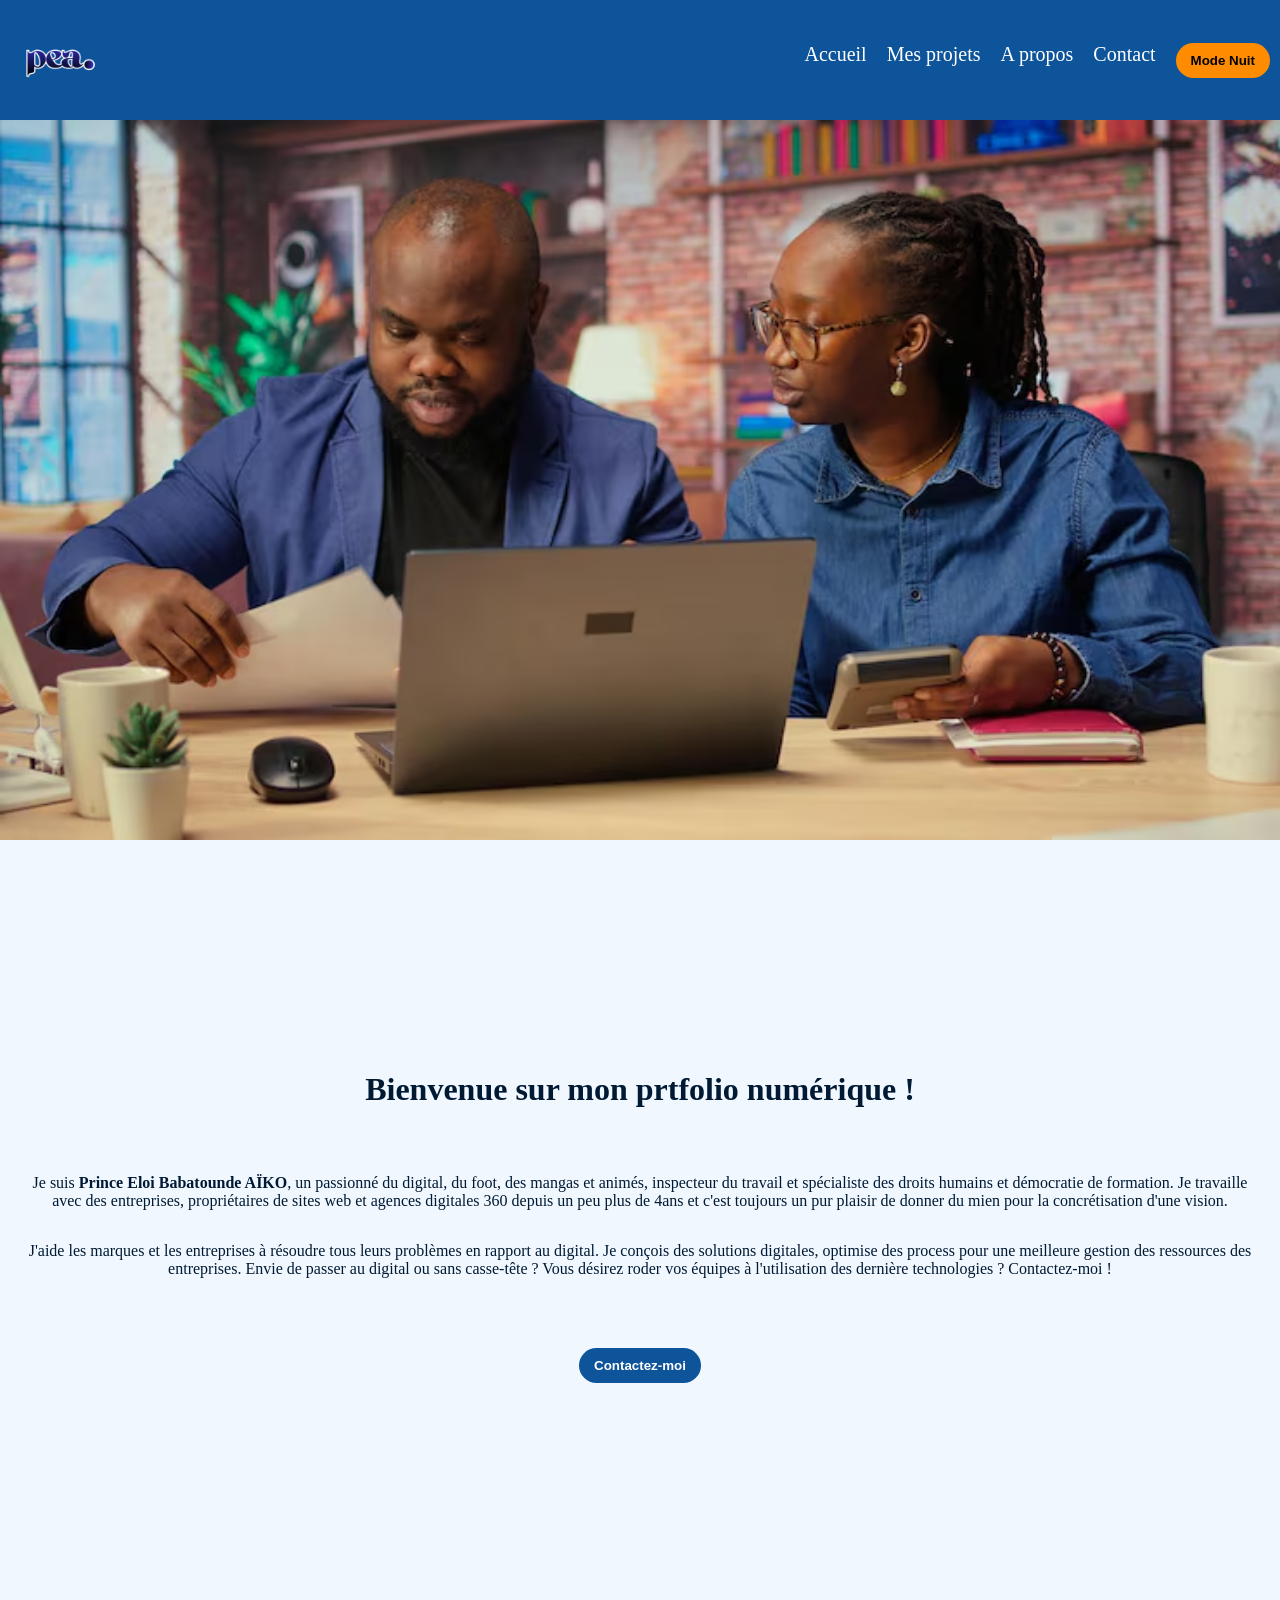
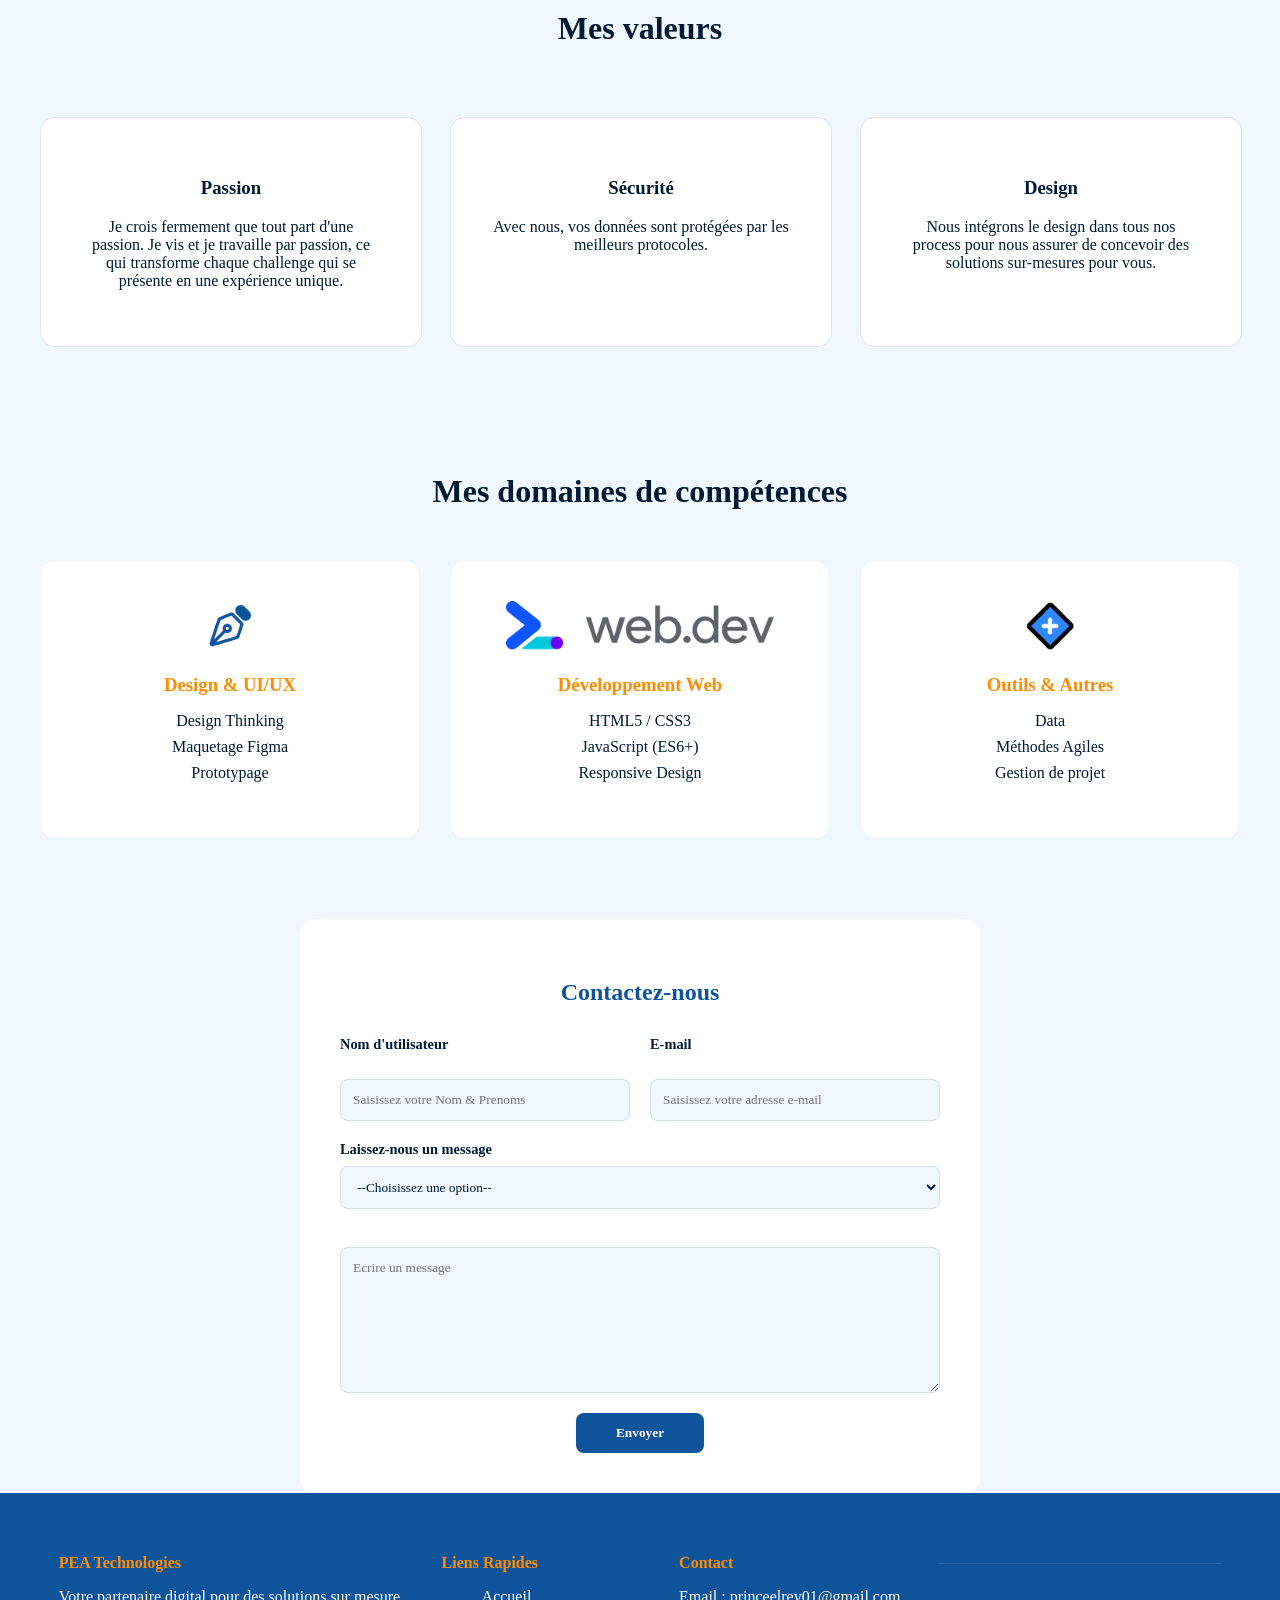
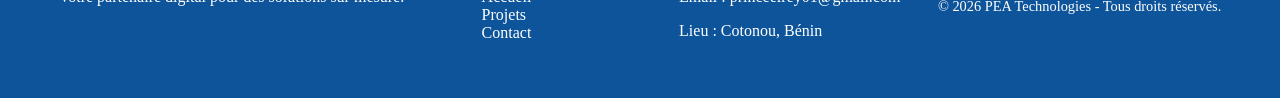
<file: Mon portfolio numrique/index.html>
<!DOCTYPE html>
<html lang="fr">
<head>
    <meta charset="UTF-8">
    <meta name="viewport" content="width=device-width, initial-scale=1.0">
    <title>PEA Services</title>
    <meta name="description" content="PEA Technologies, à votre service pour votre transformation digitale">
    <link rel="stylesheet" href="landing.css">
    <script src="scriptform.js" defer></script>
    <script src="landing.js" defer></script>
</head>
<body>
    <header>
        <img src="2.png" alt="Logo PEA" class="logo">
        <nav>
            <ul>
                <li><a href="index.html">Accueil</a></li>
                <li><a href="projets.html">Mes projets</a></li>
                <li><a href="a_propos.html">A propos</a></li>
                <li><a href="index.html#contact">Contact</a></li>
                <button id="dark-mode">Mode Nuit</button>
            </ul>
        </nav>
    </header>

    <main>
        <div>
            <img src="HERO.avif" alt="image bureaux PEA" width="100%">
        </div>
        <section id="hero">
            <h2 class="section-title">Bienvenue sur mon prtfolio numérique !</h2>
            <p>
                Je suis <strong>Prince Eloi Babatounde AÏKO</strong>, un passionné du digital, du foot, des mangas et animés, inspecteur du travail
                et spécialiste des droits humains et démocratie de formation. 
                Je travaille avec des entreprises, propriétaires de sites web et agences digitales 360 depuis un peu plus de 4ans
                et c'est toujours un pur plaisir de donner du mien pour la concrétisation d'une vision.
            </p>
            <p>
                J'aide les marques et les entreprises à résoudre tous leurs problèmes en rapport au digital. 
                Je conçois des solutions digitales, optimise des process pour une meilleure gestion des ressources des entreprises. 
                Envie de passer au digital ou sans casse-tête ? 
                Vous désirez roder vos équipes à l'utilisation des dernière technologies ? Contactez-moi !
            </p><br><br><br>
            <button class="contact-bouton">Contactez-moi</button>
        </section>



        <section id="caracteristiques">
            <h2 class="section-title">Mes valeurs</h2>
            <div class="container1">
                <div class="caracCarte">
                    <h3>Passion</h3>
                    <p>
                        Je crois fermement que tout part d'une passion. 
                        Je vis et je travaille par passion, ce qui transforme chaque challenge 
                        qui se présente en une expérience unique.
                    </p>
                </div>
                <div class="caracCarte">
                    <h3>Sécurité</h3>
                    <p>Avec nous, vos données sont protégées par les meilleurs protocoles.</p>
                </div>
                <div class="caracCarte">
                    <h3>Design</h3>
                    <p>Nous intégrons le design dans tous nos process pour nous assurer de concevoir des solutions sur-mesures pour vous.</p>
                </div>
            </div>
        </section>

        <section id="competences">
            <div class="container-skills">
                <h2 class="section-title">Mes domaines de compétences</h2>
                
                <div class="skills-grid">
                    <div class="skill-card">
                        <img id="skill-icon" src="IconoirDesignNibSolid.png" alt="">
                        <h3>Design & UI/UX</h3>
                        <ul>
                            <li>Design Thinking</li>
                            <li>Maquetage Figma</li>
                            <li>Prototypage</li>
                        </ul>
                    </div>

                    <div class="skill-card">
                        <img id="skill-icon" src="LogosWebDev.png" alt="">
                        <h3>Développement Web</h3>
                        <ul>
                            <li>HTML5 / CSS3</li>
                            <li>JavaScript (ES6+)</li>
                            <li>Responsive Design</li>
                        </ul>
                    </div>

                    <div class="skill-card">
                        <img id="skill-icon" src="IconParkOther.png" alt="">
                        <h3>Outils & Autres</h3>
                        <ul>
                            <li>Data</li>
                            <li>Méthodes Agiles</li>
                            <li>Gestion de projet</li>
                        </ul>
                    </div>
                </div>
            </div>
        </section>

        <section id="contact">
            <div class="container">
                <h1 id="form-titre">Contactez-nous</h1>
                <form action="" method="">
                    <div class="form-row">
                        <div class="form-group">
                            <label for="nom">Nom d'utilisateur</label><br>
                            <input type="text" name="Nom_utilisateur" id="nom" placeholder="Saisissez votre Nom & Prenoms">
                            <span id="erreur-nom" style="color: #e74c3c; display: block; font-size: 0.8em;"></span>
                        </div>
                    

                        <div class="form-group">
                            <label for="email">E-mail</label><br>
                            <input type="email" name="email" id="email" placeholder="Saisissez votre adresse e-mail">
                            <span id="erreur-email" style="color: #e74c3c; display: block; font-size: 0.8em;"></span>
                        </div>
                    </div>

                    <div class="form-group">
                        <label for="sujet">Laissez-nous un message</label>
                        <select name="sujet_demande" id="sujet">
                            <option value="">--Choisissez une option--</option>
                            <option value="support">Support technique</option>
                            <option value="devis">Demande de devis</option>
                            <option value="autre">Autre</option>
                        </select>
                    </div><br>

                    <div class="form-group">
                        <textarea name="message_utilisateur" id="message" placeholder="Ecrire un message"></textarea>
                    </div>

            
        
                    <div>
                        <input id="btn-submit" type="submit" value="Envoyer">
                    </div>
                </form>
                    <div id="message-succes" style="color: #27ae60; font-weight: bold;"></div>
            </div>
        </section>
    </main>
    <footer class="site-footer">
        <div class="footer-content">
            <div class="footer-section">
                <h4>PEA Technologies</h4>
                <p>Votre partenaire digital pour des solutions sur mesure.</p>
            </div>
            <div class="footer-section">
                <h4>Liens Rapides</h4>
                <ul>
                    <li><a href="index.html">Accueil</a></li>
                    <li><a href="projets.html">Projets</a></li>
                    <li><a href="#contact">Contact</a></li>
                </ul>
            </div>
            <div class="footer-section">
                <h4>Contact</h4>
                <p>Email : princeelrey01@gmail.com</p>
                <p>Lieu : Cotonou, Bénin</p>
            </div>
            <div class="footer-bottom">
                <p>&copy; 2026 PEA Technologies - Tous droits réservés.</p>
            </div>
        </div>
        
    </footer>
</body>
</html>
</file>
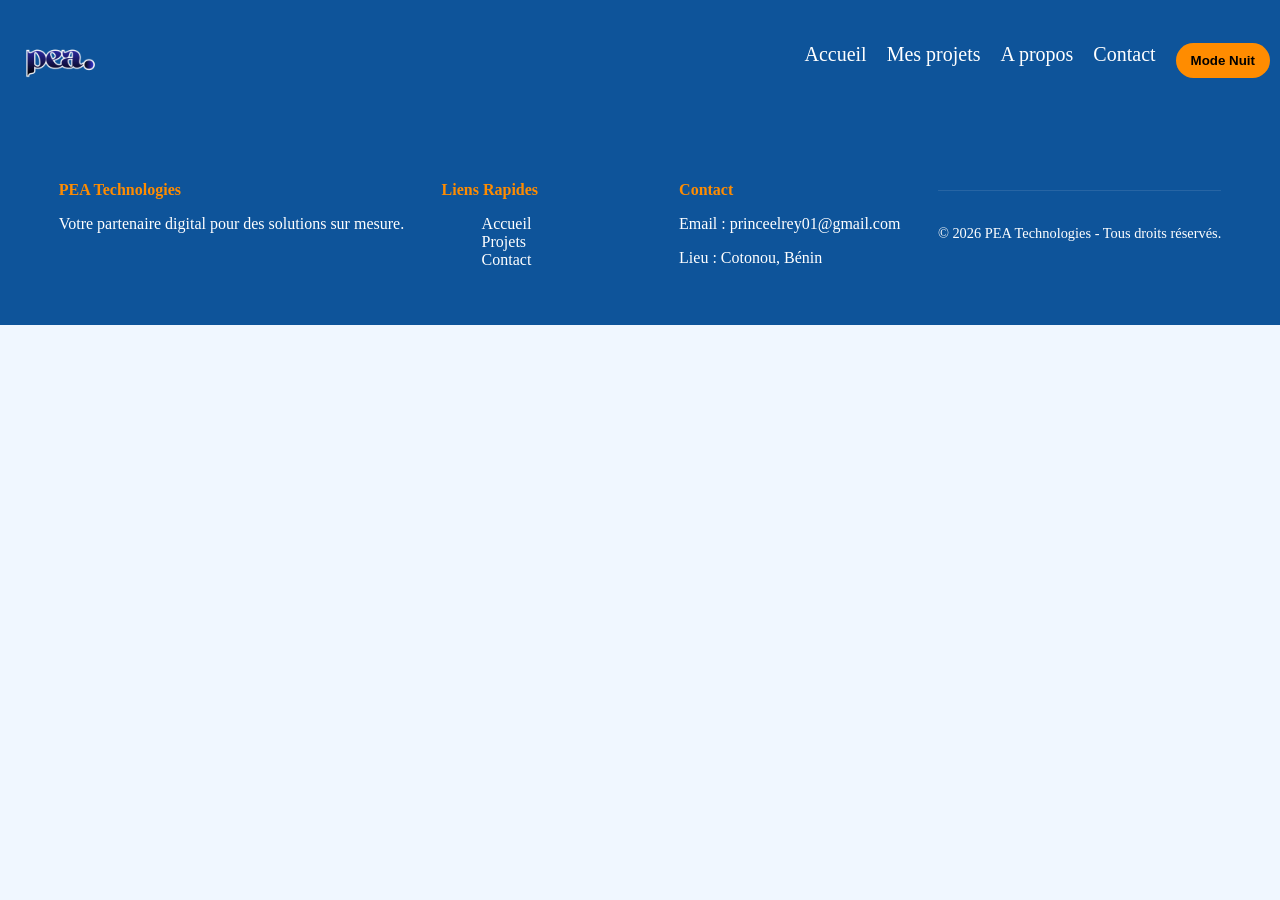
<file: Mon portfolio numrique/a_propos.html>
<!DOCTYPE html>
<html lang="fr">
<head>
    <meta charset="UTF-8">
    <meta name="viewport" content="width=device-width, initial-scale=1.0">
    <title>A propos de Prince Eloi Babatounde AÏKO</title>
    <link rel="stylesheet" href="landing.css">
    <script src="landing.js" defer></script>
</head>
<body>
    <header>
        <img src="2.png" alt="Logo PEA" class="logo">
        <nav>
            <ul>
                <li><a href="index.html">Accueil</a></li>
                <li><a href="projets.html">Mes projets</a></li>
                <li><a href="a_propos.html">A propos</a></li>
                <li><a href="index.html#contact">Contact</a></li>
                <button id="dark-mode">Mode Nuit</button>
            </ul>
        </nav>
    </header>

    <footer class="site-footer">
        <div class="footer-content">
            <div class="footer-section">
                <h4>PEA Technologies</h4>
                <p>Votre partenaire digital pour des solutions sur mesure.</p>
            </div>
            <div class="footer-section">
                <h4>Liens Rapides</h4>
                <ul>
                    <li><a href="index.html">Accueil</a></li>
                    <li><a href="projets.html">Projets</a></li>
                    <li><a href="#contact">Contact</a></li>
                </ul>
            </div>
            <div class="footer-section">
                <h4>Contact</h4>
                <p>Email : princeelrey01@gmail.com</p>
                <p>Lieu : Cotonou, Bénin</p>
            </div>
            <div class="footer-bottom">
                <p>&copy; 2026 PEA Technologies - Tous droits réservés.</p>
            </div>
        </div>
        
    </footer>
</body>
</html>
</file>
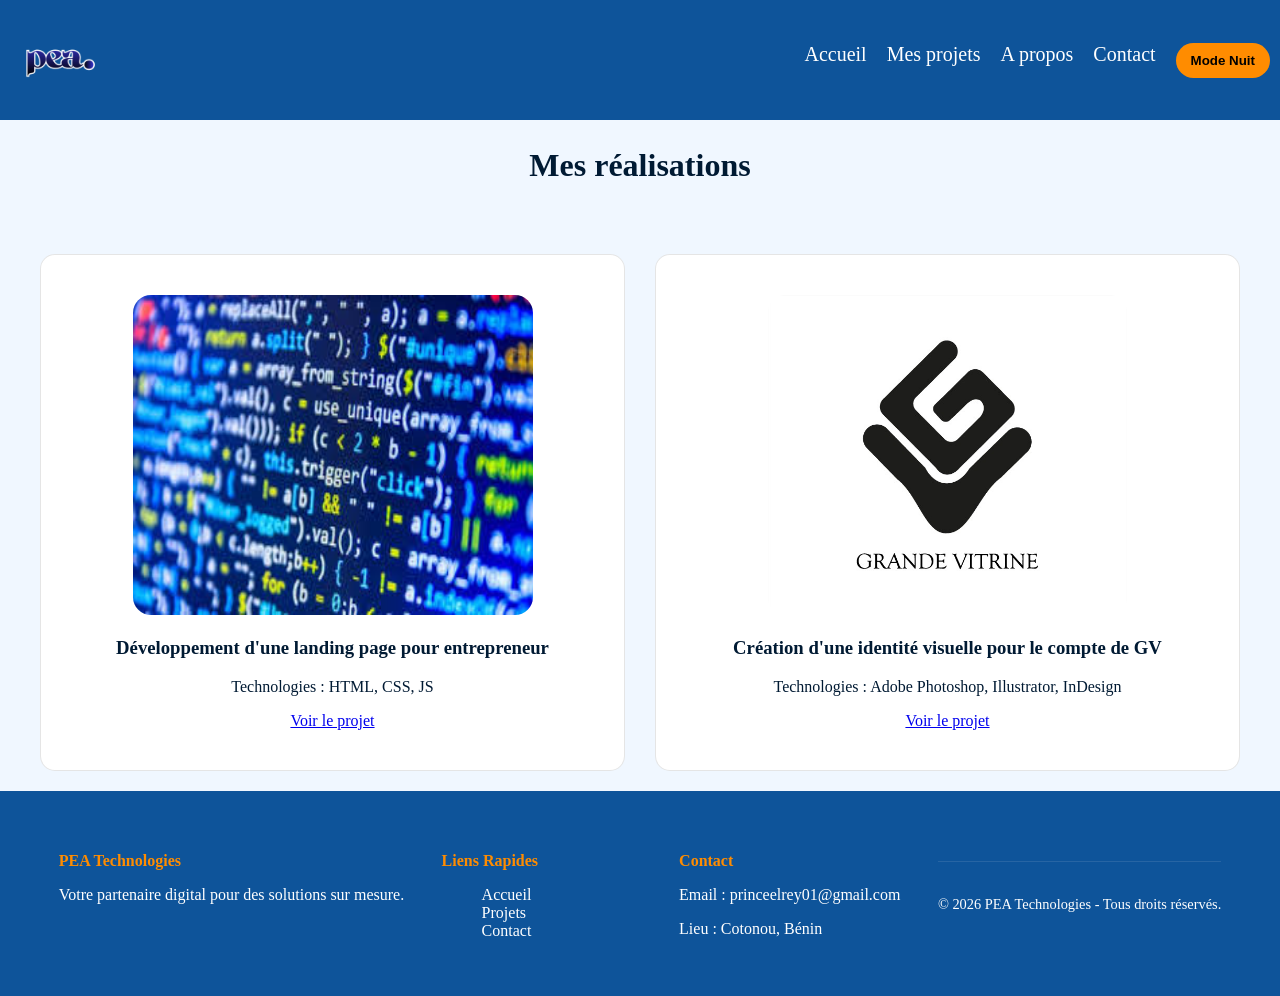
<file: Mon portfolio numrique/projets.html>
<!DOCTYPE html>
<html lang="fr">
<head>
    <meta charset="UTF-8">
    <meta name="viewport" content="width=device-width, initial-scale=1.0">
    <title>Découvrez mes projets</title>
    <link rel="stylesheet" href="landing.css">
    <script src="landing.js" defer></script>
</head>
<body>
    <header>
        <img src="2.png" alt="Logo PEA" class="logo">
        <nav>
            <ul>
                <li><a href="index.html">Accueil</a></li>
                <li><a href="projets.html">Mes projets</a></li>
                <li><a href="a_propos.html">A propos</a></li>
                <li><a href="index.html#contact">Contact</a></li>
                <button id="dark-mode">Mode Nuit</button>
            </ul>
        </nav>
    </header>

    <section id="mes-projets">
        <h2 class="section-title">Mes réalisations</h2>
        <div class="container1">
            <div class="caracCarte">
                <img src="téléchargement-1.jpeg" id="img-projet" alt="Aperçu projet" class="img-projet">
                <h3>Développement d'une landing page pour entrepreneur</h3>
                <p>Technologies : HTML, CSS, JS</p>
                <a href="lien-vers-le-site" class="btn">Voir le projet</a>
            </div>
            <div class="caracCarte">
                <img src="WhatsApp Image 2026-02-11 at 21.31.33.jpeg" id="img-projet" alt="Aperçu projet" class="img-projet">
                <h3>Création d'une identité visuelle pour le compte de GV</h3>
                <p>Technologies : Adobe Photoshop, Illustrator, InDesign</p>
                <a href="lien-vers-le-site" class="btn">Voir le projet</a>
            </div>
        </div>
    </section>

    <footer class="site-footer">
        <div class="footer-content">
            <div class="footer-section">
                <h4>PEA Technologies</h4>
                <p>Votre partenaire digital pour des solutions sur mesure.</p>
            </div>
            <div class="footer-section">
                <h4>Liens Rapides</h4>
                <ul>
                    <li><a href="index.html">Accueil</a></li>
                    <li><a href="projets.html">Projets</a></li>
                    <li><a href="#contact">Contact</a></li>
                </ul>
            </div>
            <div class="footer-section">
                <h4>Contact</h4>
                <p>Email : princeelrey01@gmail.com</p>
                <p>Lieu : Cotonou, Bénin</p>
            </div>
            <div class="footer-bottom">
                <p>&copy; 2026 PEA Technologies - Tous droits réservés.</p>
            </div>
        </div>
        
    </footer>
</body>
</html>
</file>
<file: Mon portfolio numrique/landing.css>
/*initailisation, suppression des marges automatiquement mises pour les sites web*/
body {
    margin: 0;
    padding: 0;
    box-sizing: border-box; /* Aide à mieux calculer les largeurs */
}

body {
    width: 100%;
    overflow-x: hidden; /* Évite les barres de défilement horizontales bizarres */
}

/* 1. Définition des variables de couleurs (Thème Clair par défaut) */
:root {
    --bg-color: #f0f7ff;          
    --text-color: #001a33;        
    --header-bg: #0e549a;         
    --accent-color: #ff8c00;      
    --card-bg: #ffffff;
}

/* 2. Styles pour le Mode Nuit (Classe appliquée au body) */
body.dark-mood {
    --bg-color: #001122;          
    --text-color: #e6f2ff;        
    --header-bg: #000811;         
    --accent-color: #ffd700;      
    --card-bg: #002244;           
}

/* 3. Bouton Mode Nuit */
#dark-mode {
    background-color: var(--accent-color);
    color: #000;
    border: none;
    padding: 10px 15px;
    cursor: pointer;
    border-radius: 20px;
    font-weight: bold;
}

/*Bouton Contactez-moi*/
.contact-bouton {
    background-color: #0e549a;
    color: #ffffff;
    border: none;
    padding: 10px 15px;
    cursor: pointer;
    border-radius: 20px;
    font-weight: bold;
}

.contact-bouton:hover {
    background-color: var(--accent-color);
    transform: scale(1.2);
}

/* 4. Application des styles
1. ENTETE */
header {
    display: flex;                /* Active le mode Flexbox */
    justify-content: space-between; /* Pousse le logo à gauche et le nav à droite */
    align-items: center;        /* Aligne verticalement au centre */
    padding: 10px;           /* Ajoute un peu d'espace sur les côtés */
    position: sticky; 
    top: 0;
}

.logo {
    height: 100px;               /* Ajuste la taille de ton logo PEA */
    width: auto;
}

nav ul {
    display: flex;              /* Aligne les <li> horizontalement */
    list-style: none;           /* Retire les points/puces */
    margin: 0;
    padding: 0;
    gap: 20px;                  /* Crée de l'espace entre chaque lien */
}

nav ul li a {
    color: white;
    text-decoration: none;      /* Retire le soulignement */
    font-weight: 500;
    font-size: 1.25rem;
}

nav ul li a:hover {
    color: var(--accent-color); /* Utilise la couleur d'accentuation (Corail/Or) */
}

header {
    background-color: var(--header-bg);
    color: white;
}

/*Footer*/
.site-footer {
    background-color: var(--header-bg);
    color: white;
    padding: 40px 0 20px 0;
    width: 100%;
}

.footer-content {
    display: flex;
    justify-content: space-around;
    flex-wrap: wrap; /* Pour que ce soit joli sur mobile */
    max-width: 1200px;
    margin: 0 auto; /* Centre le contenu à l'intérieur du footer large */
    padding: 0 20px;
}

.footer-section {
    margin-bottom: 20px;
    min-width: 200px;
}

.footer-section h4 {
    margin-bottom: 15px;
    color: var(--accent-color);
}

.footer-section ul {
    list-style: none;
}

.footer-section ul li a {
    color: white;
    text-decoration: none;
}

.footer-bottom {
    text-align: center;
    border-top: 1px solid rgba(255,255,255,0.1);
    margin-top: 30px;
    padding-top: 20px;
    font-size: 0.9rem;
}

/* CORPS et CONTENU*/
body {
    background-color: var(--bg-color);
    color: var(--text-color);
    transition: background 0.3s, color 0.3s; /* Transition douce lors du changement */
}

/*Création et animation des boxs (pour les cartes)*/
.caracCarte {
    background-color: var(--card-bg);
    border: 1px solid rgba(0, 0, 0, 0.1); /* Bordure plus discrète */
    border-radius: 15px;
    padding: 40px;
    text-align: center;
    transition: transform 0.3s ease;
}

.caracCarte:hover {
    transform: scale(1.03); /* Effet de zoom léger au survol */
}

/*responsivité des boxs*/
.container1 {
    display: grid;
    /* Crée automatiquement des colonnes de 300px minimum */
    grid-template-columns: repeat(auto-fit, minmax(300px, 1fr));
    gap: 30px;
    max-width: 1200px;
    margin: 0 auto; /* Centre la grille dans la page */
    padding: 20px;
}

@media (min-width : 768px) {
        
    .container1 {
        flex-direction: row;
        flex-wrap: wrap;
        justify-content: center;
    }
    .caracCarte {
        flex: 1;
        min-width: 300px; 
    }
}

/*Essayons de centrer les autres éléments de la page*/
#hero {
    display: flex;
    flex-direction: column; /* Aligne les éléments (h2, p) verticalement */
    align-items: center;    /* Centre horizontalement */
    justify-content: center;/* Centre verticalement (si tu donnes une hauteur) */
    text-align: center;     /* Centre le texte à l'intérieur des balises */
    padding: 100px 20px;    /* Donne de la hauteur à la section */
    min-height: 60vh;       /* Prend 40% de la hauteur de l'écran */
}

/*Travaillons la mise en forme des compétences*/
#competences {
    padding: 80px 20px;
    background-color: var(--bg-color); /* Utilise ta variable de fond */
}

.section-title {
    text-align: center;
    margin-bottom: 50px;
    font-size: 2rem;
}

.skills-grid {
    display: grid;
    /* Crée 3 colonnes sur PC, 1 sur mobile */
    grid-template-columns: repeat(auto-fit, minmax(280px, 1fr));
    gap: 30px;
    max-width: 1200px;
    margin: 0 auto;
}

.skill-card {
    background-color: var(--card-bg);
    padding: 40px;
    border-radius: 15px;
    text-align: center;
    transition: transform 0.3s ease, box-shadow 0.3s ease;
    border: 1px solid rgba(0,0,0,0.05);
}

/* Petit effet au survol */
.skill-card:hover {
    transform: translateY(-10px);
    box-shadow: 0 10px 20px rgba(0,0,0,0.1);
}

#skill-icon {
    
    height: 50px;               /* Ajuste la taille de ton logo PEA */
    width: auto;
    
}

#img-projet {
    height: 20rem;
    max-width: 400px;
    width: auto;
    border-radius: 18px;
}

.skill-card h3 {
    margin-bottom: 15px;
    color: var(--accent-color);
}

.skill-card ul {
    list-style: none;
    padding: 0;
}

.skill-card ul li {
    margin-bottom: 8px;
    font-weight: 500;
}

/*Travaillons la mise en forme du formulaire de contact sur la page*/

.container {
    max-width: 600px; /* Un peu plus large pour accommoder les 2 colonnes */
    margin: 0 auto;
    background-color: var(--card-bg);
    padding: 40px;
    border-radius: 15px;
}

/* Organisation en ligne pour Nom et Email */
.form-row {
    display: grid;
    grid-template-columns: 1fr 1fr; /* Deux colonnes égales */
    gap: 20px; /* Espace entre les deux champs */
}

/* Sur mobile, on repasse sur une seule colonne */
@media (max-width: 600px) {
    .form-row {
        grid-template-columns: 1fr;
    }
}

/* Espacement général des groupes */
.form-group {
    margin-bottom: 20px;
    display: flex;
    flex-direction: column;
}
label {
    margin-bottom: 8px;
    font-weight: 600;
    font-size: 0.9rem;
}
textarea {
    min-height: 120px;
    resize: vertical;
}

input, textarea, select {
    padding: 12px;
    border: 1px solid rgba(0,0,0,0.1);
    border-radius: 8px;
    background-color: var(--bg-color);
    color: var(--text-color);
    font-family: inherit;
}

/* Bouton Envoyer stylisé */
#btn-submit {
    background-color: var(--header-bg);
    color: white;
    padding: 15px;
    border: none;
    border-radius: 8px;
    font-weight: bold;
    cursor: pointer;
    transition: background 0.3s ease;

    display: block;      /* Permet d'utiliser les marges automatiques */
    margin: 20px auto 0; /* Haut: 20px, Gauche/Droite: auto (centre), Bas: 0 */
    padding: 12px 40px;  /* On lui donne une largeur fixe par le padding */
    width: fit-content;  /* Il ne prend que la largeur de son texte */
}

#btn-submit:hover {
    background-color: var(--accent-color);
    transform: scale(1.2);
}

#form-titre {
    text-align: center;
    margin-bottom: 30px; /* Ajoute un peu d'espace avec les champs */
    color: var(--header-bg);
    width: 100%;
}
</file>
